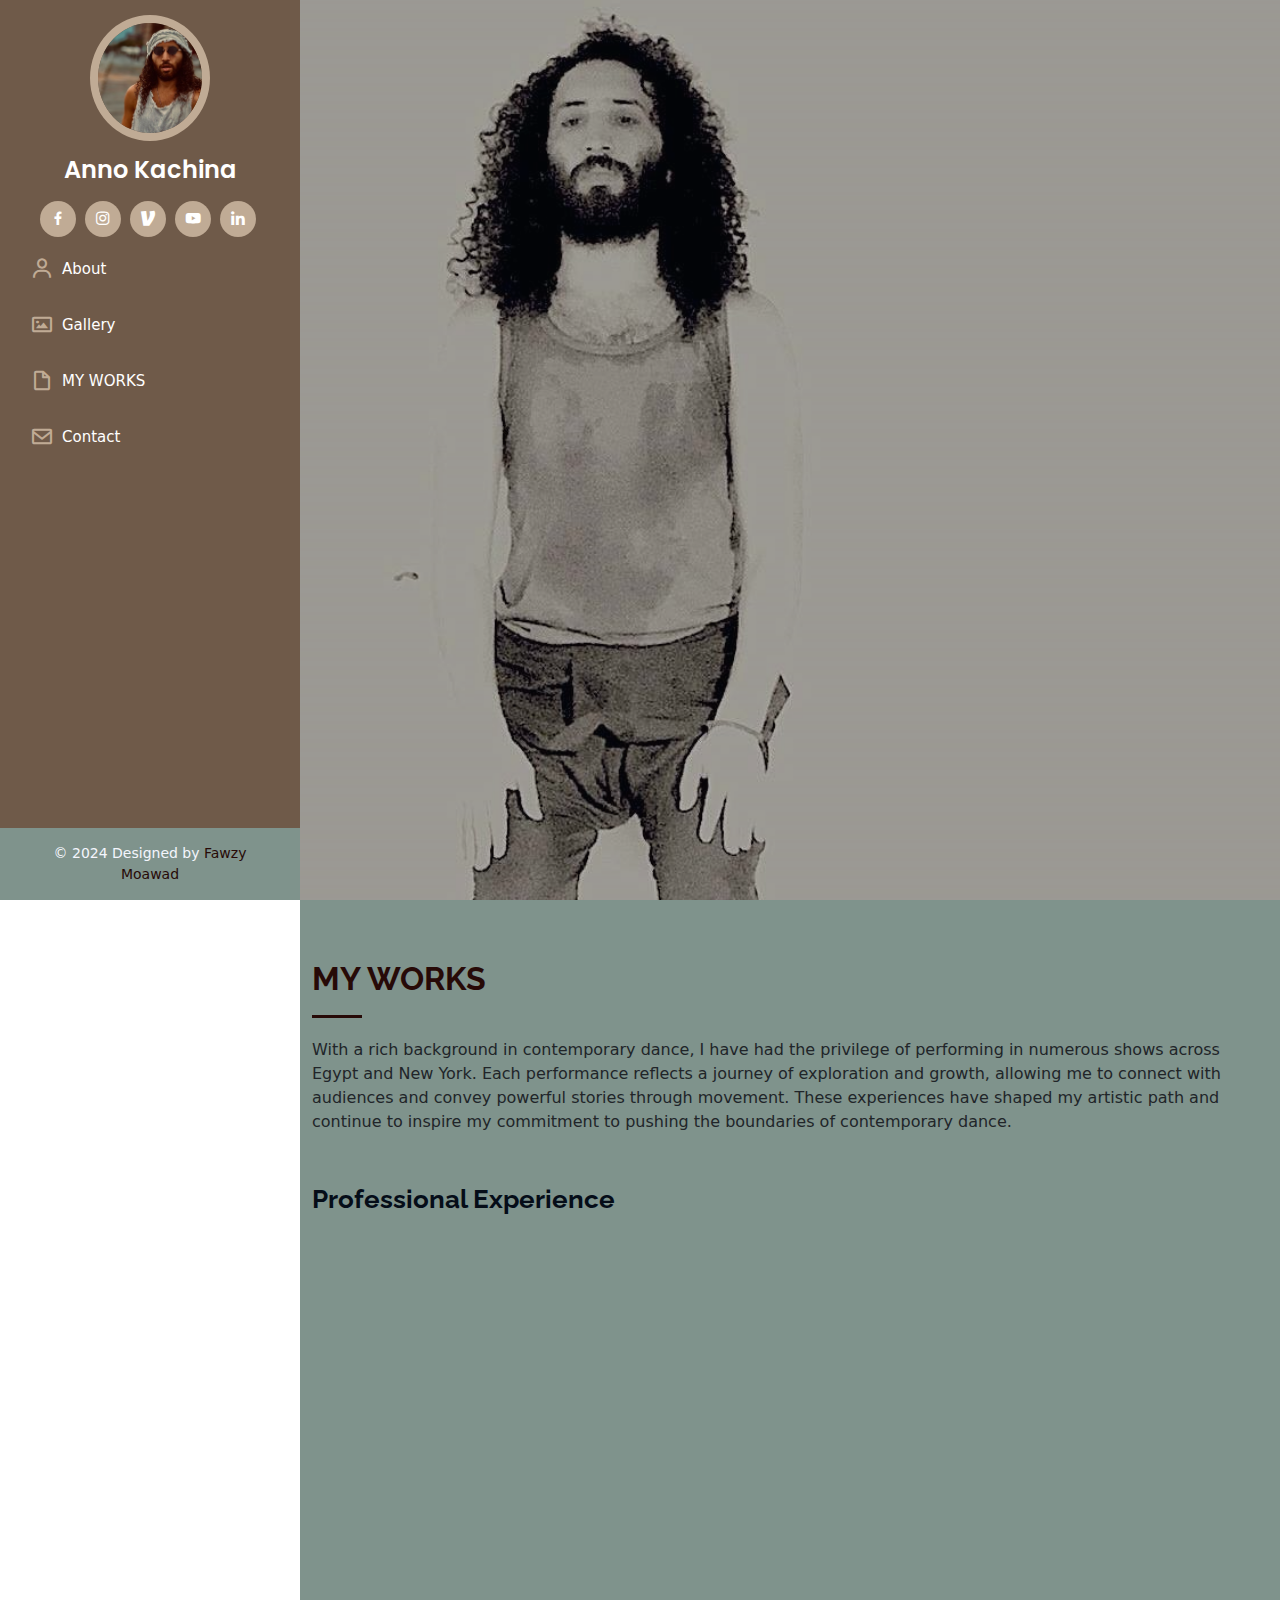
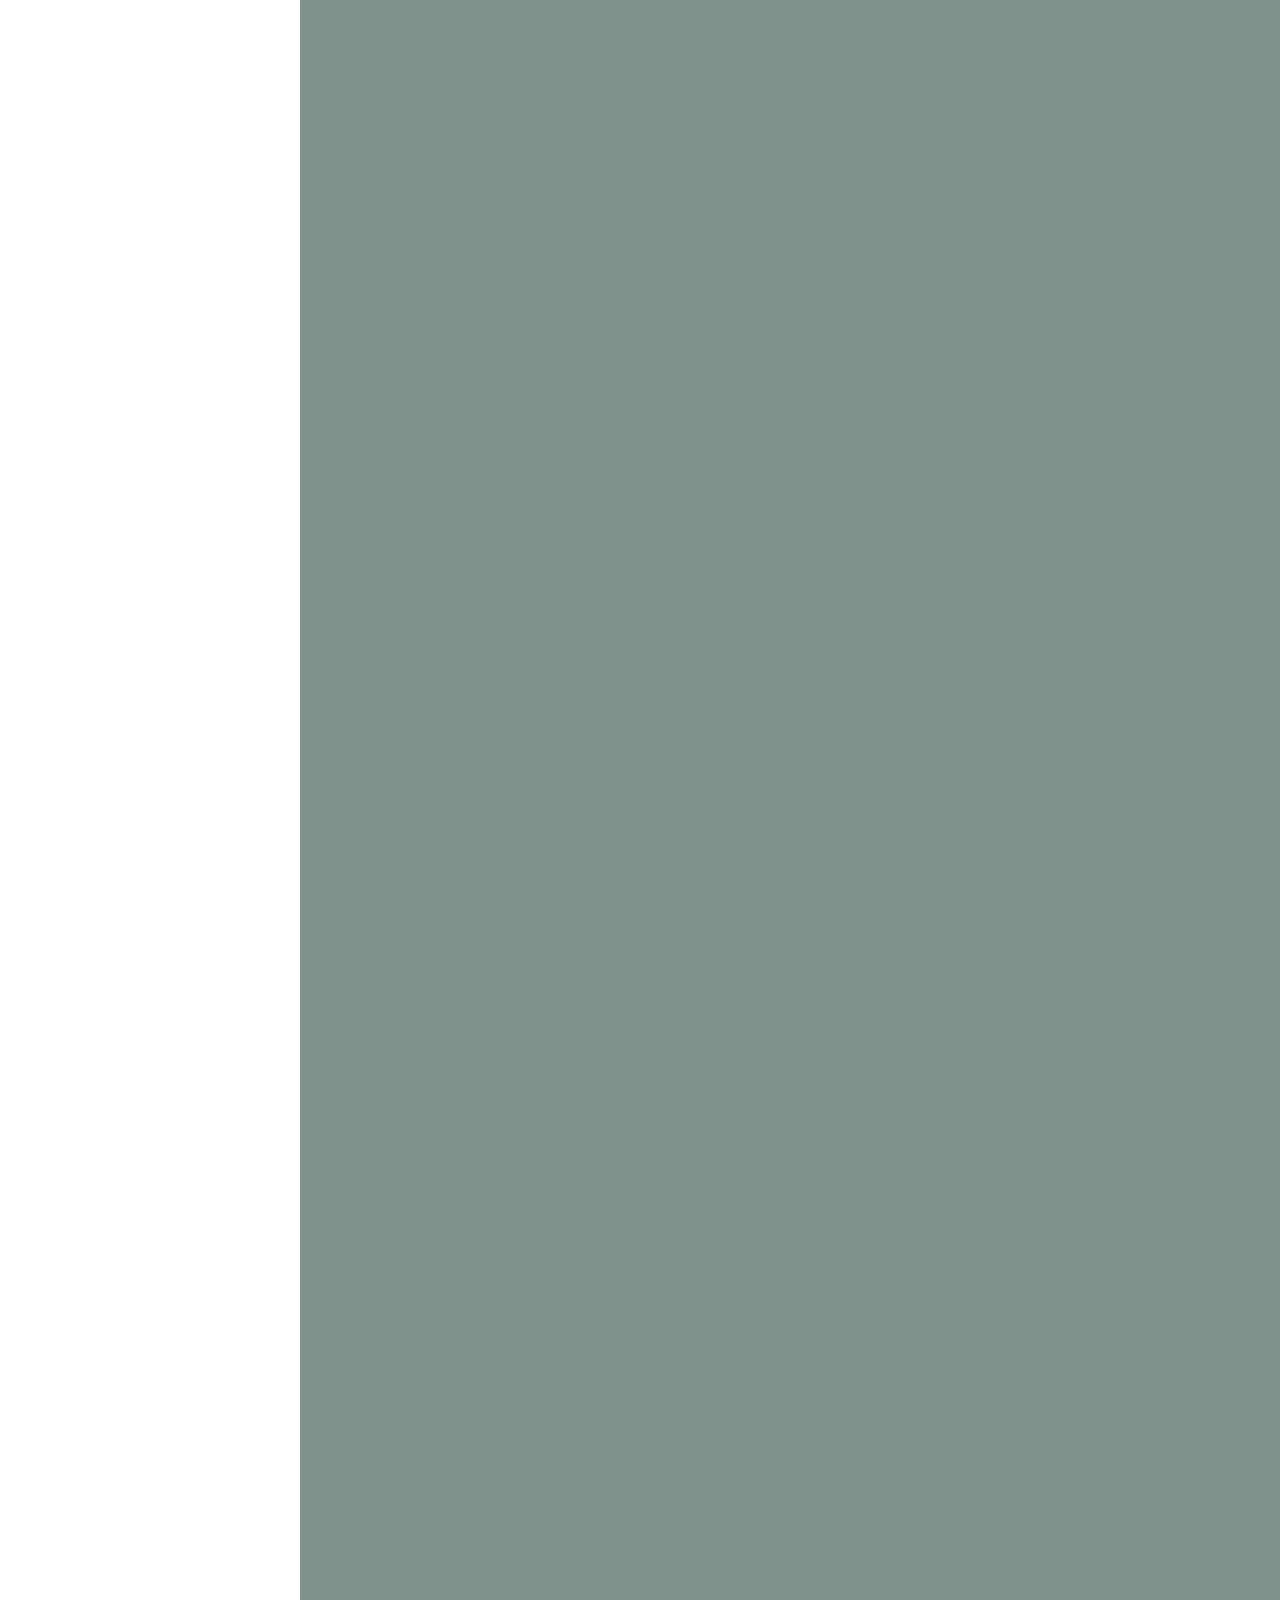
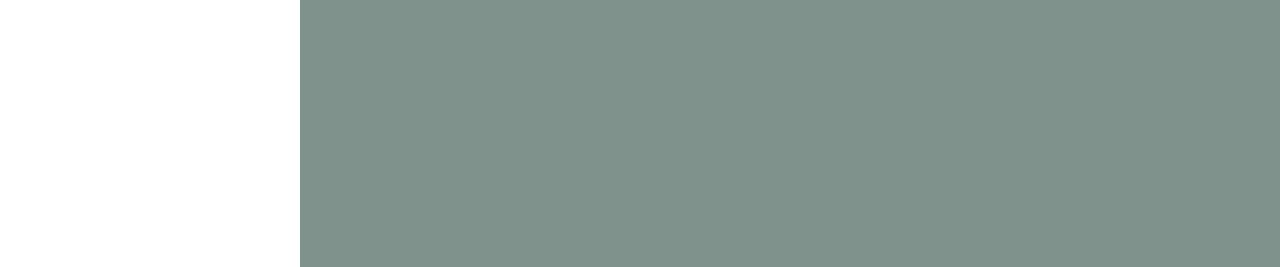
<file: myWorks.html>
<!DOCTYPE html>
<html lang="en">

  <head>
    <meta charset="utf-8">
    <meta content="width=device-width, initial-scale=1.0" name="viewport">

    <title>Anno Kachina</title>
    <meta content="" name="description">
    <meta content="" name="keywords">

                          <!-- Google Fonts -->

    <link href="https://fonts.googleapis.com/css?family=Open+Sans:300,300i,400,400i,600,600i,700,700i|Raleway:300,300i,400,400i,500,500i,600,600i,700,700i|Poppins:300,300i,400,400i,500,500i,600,600i,700,700i" rel="stylesheet">

                          <!-- CSS Files -->

    <link href="./css/style.css" rel="stylesheet">
    <link href="./other/aos/aos.css" rel="stylesheet">
    <link href="./other/bootstrap/css/bootstrap.min.css" rel="stylesheet">
    <link href="./other/bootstrap-icons/bootstrap-icons.css" rel="stylesheet">
    <link href="./other/boxicons/css/boxicons.min.css" rel="stylesheet">
    <link href="./other/glightbox/css/glightbox.min.css" rel="stylesheet">
    <link href="./other/swiper/swiper-bundle.min.css" rel="stylesheet">

  </head>

  <body>

                          <!-- ======= Mobile nav toggle button ======= -->

    <i class="bi bi-list mobile-nav-toggle d-xl-none"></i>

                          <!-- ======= Header ======= -->

    <header id="header">
      <div class="d-flex flex-column">

        <div class="profile">
          <img src="./img/profile.png" alt="" class="img-fluid rounded-circle">
          <h1 class="text-light"><a href="index.html">Anno Kachina</a></h1>
          <div class="social-links mt-3 text-center">
            <a href="https://www.facebook.com/anoo.reagge" class="facebook"><i class="bx bxl-facebook"></i></a>
            <a href="https://www.instagram.com/annokachina/" class="instagram"><i class="bx bxl-instagram"></i></a>
            <a href="https://vimeo.com/user102057336" class="venmo"><i class="bx bxl-venmo"></i></a>
            <a href="https://www.youtube.com/channel/UCd3Gvrb2LRabnRyps-F_W4g" class="youtube"><i class="bx bxl-youtube"></i></a>
            <a href="https://www.linkedin.com/in/anno-kachina-0742b8161/" class="linkedin"><i class="bx bxl-linkedin"></i></a>
          </div>
        </div>

        <nav id="navbar" class="nav-menu navbar">
          <ul>
            <li><a href="index.html#about" class="nav-link scrollto"><i class="bx bx-user"></i> <span>About</span></a></li>
            <li><a href="index.html#gallery" class="nav-link scrollto"><i class='bx bx-image'></i><span>Gallery</span></a></li>
            <li><a href="#resume" class="nav-link scrollto"><i class="bx bx-file-blank"></i> <span>MY WORKS</span></a></li>
            <li><a href="index.html#contact" class="nav-link scrollto"><i class="bx bx-envelope"></i> <span>Contact</span></a></li>
          </ul>
        </nav>

                          <!-- .nav-menu -->
      </div>
    </header>

                          <!-- /Header -->

                          <!-- ======= Hero Section ======= -->

    <section id="hero" class="d-flex flex-column justify-content-center align-items-center">
      <!-- 

      <div class="hero-container" data-aos="fade-in">
        <h1>Anno Kachina</h1>
        <p>I'm <span class="typed" data-typed-items="Designer, Developer, Freelancer, Photographer"></span></p>
      </div>

       -->
    </section>

                          <!-- /Hero -->

    <main id="main">

                      <!-- ======= Resume Section ======= -->

      <section id="resume" class="resume">
        <div class="container">

          <div class="section-title">
            <h2>MY WORKS</h2>
            <p>With a rich background in contemporary dance, I have had the privilege of performing in numerous shows across Egypt and New York. Each performance reflects a journey of exploration and growth, allowing me to connect with audiences and convey powerful stories through movement. These experiences have shaped my artistic path and continue to inspire my commitment to pushing the boundaries of contemporary dance.</p>
          </div>

          <div class="row">

            <h3 class="resume-title">Professional Experience</h3>

            <div class="col-lg-6" data-aos="fade-up">

              <div class="resume-item">
                <a href="https://www.instagram.com/p/DBKY9TEMwVP/" target="_blank">
                  <h4>The Garden</h4>
                  <h5>contemporary dancer</h5>
                  <h5>2024</h5>
                  <p><em>New York, USA</em></p>
                </a>
                <p>
                  The Garden, choreographed by Petra Zanki, is a thought-provoking dance performance that merges activism and art. Through the integration of dance, music, and audience participation, the performance explores the kind of communities we aspire to build in a post-pandemic world.
                  The performance is sponsored, in part, by the Greater New York Arts Development Fund of the New York City Department of Cultural Affairs, administered by Brooklyn Arts Council (BAC). <br>
                  Contributors:
                  Brooklyn Arts Council
                  New York City Department of Cultural Affairs
                </p>
              </div>

              <div class="resume-item">
                <h4>Thinking of knowing</h4>
                <h5>contemporary dancer</h5>
                <h5>2018</h5>
                <p><em>New York, USA</em></p>
                <p>World premiere Battery Dance festival commission 
                  choreography/performance by Anno Kachina, Christopher Nunez, 
                  Huessein Smko.<br>
                  Three passionate dancers/choreographers who came to the Unites States 
                  pursing freedom of expression. We as artists turn the adversities of our 
                  personal experiences into choreographic work that seeks to generate 
                  awareness for the voices that continued to live in silence and oppression 
                  in many countries around the world.
                </p>
              </div>

              <div class="resume-item">
                <h4>We Grow Into- The Marshes</h4>
                <h5>contemporary dancer</h5>
                <h5>2018</h5>
                <p><em> New York, USA </em></p>
                <p>
                  self-choreographed for the event at the Mis Fit Hives.
                </p>
              </div>

              <div class="resume-item">
                <a href="https://www.youtube.com/watch?v=HV-A1dvMN_g" target="_blank">
                  <h4>Scratches on the city walls</h4>
                  <h5>contemporary dancer</h5>
                  <h5>2011</h5>
                  <p><em>Cairo, Egypt</em></p>
                </a>
                <p>
                  The 2011 Egyptian revolution had a profound impact on me and many 
                  others around m e, in a way that cannot be shaken off even if we 
                  tried. Graffiti, just like many aspects around the revolution, exploded 
                  and spread, colors blossoming around the city with each day of those 
                  revolution years; then dwindled down, then got painted over leaving us 
                  with these polluted soul-less grey walls again as the come back of the 
                  authoritarian regime gained its strength, brushing aside all those events 
                  that changed our lives, as if they never happened.
                </p>
              </div>

              <div class="resume-item">
                <a href="https://www.youtube.com/watch?v=eSDqho5HtnM" target="_blank">
                  <h4>Invisible Boundaries </h4>
                  <h5>contemporary dancer</h5>
                  <h5>0000</h5>
                  <p><em>Cairo, Egypt</em></p>
                </a>
                <p>
                  This performance does not only address geographical boundaries. This 
                  performance addresses those boundaries we create ourselves 
                  unintentionally; those boundaries we frame our lives with, we frame our 
                  jokes, our talks, our thoughts. Those boundaries inhibit our values and 
                  daily routines. 
                  Society also set its own boundaries upon our humanity, they breathe 
                  through custom and traditions till it reaches our house-rules. Authorities 
                  have their share of regulating impositions with their authoritarian laws.
                  This performance portrays how each one of us undergo the same human 
                  experience with different scenarios and contexts. We try to uproot those 
                  boundaries, we confront others, struggle together. Yet we live and die in 
                  this vicious circle.
                </p>
              </div>

              <div class="resume-item">
                <a href="https://www.youtube.com/watch?v=1OgnXZuhAeE" target="_blank">
                  <h4>Don’t Make Me Hit You</h4>
                  <h5>contemporary dancer</h5>
                  <h5>0000</h5>
                  <p><em>Cairo, Egypt</em></p>
                </a>
                <p>
                  We grow up studying: Subject+Verb+Object. We were asked to make 
                  sure we know how to deconstruct sentence structures. It became an 
                  innate skill to piece any sentence we encounter, however, we never 
                  speculated our actions the same way; when we are the actors, how we 
                  can be the acting, and sometimes even acted upon. We are the three, 
                  happening at random times. 
                </p>
              </div>
              
            </div>

            <div class="col-lg-6" data-aos="fade-up" data-aos-delay="100">

              <div class="resume-item">
                <h4>Submission and Prophecy </h4>
                <h5>contemporary dancer</h5>
                <h5>0000</h5>
                <p><em>Cairo, Egypt</em></p>
                <p>
                  In our young years, we have been taught to submit. We have submitted 
                  to our parents unconditionally. We have submitted to educational 
                  systems and the likes. Personally, I never fathomed submitting to the 
                  Wrong.
                  Prophecy, it is commonly known as “planning”, we tailor our days with 
                  “I will..”, “In an hour, I will..”. This performance is about how we 
                  submit and foresee
                </p>
              </div>

              <div class="resume-item">
                <a href="https://www.youtube.com/watch?app=desktop&v=vufxgoPflT8" target="_blank">
                  <h4>The Gate</h4>
                  <h5>contemporary dancer</h5>
                  <h5>0000</h5>
                  <p><em>Cairo, Egypt</em></p>
                </a>
                <p>
                  In an oppressive patriarchal society, men can suffer from going against 
                  their personal thoughts and intentions to go along with societal norms. 
                </p>
              </div>

              <div class="resume-item">
                <a href="https://www.youtube.com/watch?v=OVQx1Gl5cvs&t=250s" target="_blank">
                  <h4>Smoke Room</h4>
                  <h5>contemporary dancer</h5>
                  <h5>0000</h5>
                  <p><em>Cairo, Egypt</em></p>
                </a>
                <p>
                  This performance paints suicide and the moments before it is committed. 
                  It takes a look at this experience’s contradictions, you are strong the 
                  moment you make the decision, yet you are weak for escaping reality. 
                  This performance takes place in the main character’s bedroom, which 
                  accommodates his every little detail; the messiness, the memories. 
                  I attempted suicide once and I failed. Mounir, my friend who stopped me 
                  was the one who choreographed this performance, and set it up together
                </p>
              </div>

              <div class="resume-item">
                <a href="https://www.youtube.com/watch?v=OzB8i7MWd78" target="_blank">
                  <h4>GEB</h4>
                  <h5>contemporary dancer</h5>
                  <h5>0000</h5>
                  <p><em>Cairo, Egypt</em></p>
                </a>
                <p>
                  In ancient Egypt, GEB is the god of the Earth. This performance we 
                  ponder upon women and their marginalization. We dance for women 
                  with limited access to culture, art, society and politics. We attempted 
                  through this performance to show how women were celebrated in the 
                  past, and why the should continue to be celebrated; because they are in 
                  essence they are the reason we are here. We come to this world and the 
                  first thing we do is careless about them. We aim at controlling them, not 
                  coexisting.
                </p>
              </div>

              <div class="resume-item">
                <a href="https://www.youtube.com/watch?v=D8l_hZG8EDU" target="_blank">
                  <h4>Gaze</h4>
                  <h5>contemporary dancer</h5>
                  <h5>0000</h5>
                  <p><em>Cairo, Egypt</em></p>
                </a>
                <p>
                  This street-performance choreographed by Stopgap. Bringing together a 
                  diverse group putting the daily lives of marginalized groups, mentally 
                  challenged and people with disabilities at the heart of our performance, 
                  in an invitation to perceive and interact with marginalized people beyond 
                  limiting standardized ableism. There is a number of sequences 
                  demonstrating romance, friendship and passion with no regard to 
                  physical capabilities. This performance is my latest and it comes as one 
                  of my favorite for its consensual invitation for coexistence and tolerance.
                </p>
              </div>

            </div>
          </div>

        </div>
      </section>
    
                      <!-- /Resume Section -->
                      
                      

      

    </main>

                      <!-- /Main -->

                      <!-- ======= Footer ======= -->

    <footer id="footer">
      <div class="container">
        <div class="copyright">
          &copy; 2024 Designed by <a href="https://fawzymoawad.com/" target="_blank">Fawzy Moawad</a>
        </div>
      </div>
    </footer>

                          <!-- /Footer -->

    <a href="#" class="back-to-top d-flex align-items-center justify-content-center"><i class="bi bi-arrow-up-short"></i></a>

                          <!-- other JS Files -->

    <script src="./other/purecounter/purecounter_vanilla.js"></script>
    <script src="./other/aos/aos.js"></script>
    <script src="./other/bootstrap/js/bootstrap.bundle.min.js"></script>
    <script src="./other/glightbox/js/glightbox.min.js"></script>
    <script src="./other/isotope-layout/isotope.pkgd.min.js"></script>
    <script src="./other/swiper/swiper-bundle.min.js"></script>
    <script src="./other/typed.js/typed.umd.js"></script>
    <script src="./other/waypoints/noframework.waypoints.js"></script>
    <script src="./other/php-email-form/validate.js"></script>

                          <!-- JS File -->

    <script src="./js/main.js"></script>

  </body>

</html>
</file>
<file: css/style.css>
/*--------------------------------------------------------------
# General
--------------------------------------------------------------*/
body {
  font-family: "Open Sans", sans-serif;
  color: #272829;
}

a {
  color: #272829;
  text-decoration: none;
}

a:hover {
  color: #272829;
  text-decoration: none;
}

h1,
h2,
h3,
h4,
h5,
h6 {
  font-family: "Raleway", sans-serif;
}


/*
  SOcial Links
*/
#social-other {
  background-color: #7F938C;
}
.social-other ul {
  list-style: none;
  padding: 0;
  margin: 0;
}

.social-other ul li {
  display: inline-block;
  margin-right: 2px; /* Adjust as needed */
}

.social-other ul li:last-child {
  margin-right: 0;
}

.social-other ul li a {
  font-size: 18px;
  display: inline-block;
  background: #C0AB95;
  color: #fff;
  line-height: 40px; /* Center vertically */
  padding: 0; /* Remove padding */
  border-radius: 50%;
  text-align: center;
  width: 40px;
  height: 40px;
  transition: 0.3s;
}

.social-other ul li a i {
  line-height: 40px; /* Center vertically */
}

.social-other ul li a:hover {
  background: #6F5A49;
  color: #fff;
  text-decoration: none;
}

/*---------------------------------
  video section
---------------------------------*/
.video {
  position: relative;
  width: 100%; /* Full viewport width */
  height: 300px; /* Set your desired height */
  overflow: hidden; /* Hide the overflow to cut off edges */
}

.video video {
  width: 100%; /* Make sure it covers the full width */
  height: 100%; /* Make the height fill the container */
  object-fit:cover ; /* Ensure the entire video content is shown */
  object-position: center; /* Center the video */
}






.svg-img {
  object-fit: cover;
  justify-content: center;
}

/*--------------------------------------------------------------
# Back to top button
--------------------------------------------------------------*/
.back-to-top {
  position: fixed;
  visibility: hidden;
  opacity: 0;
  right: 15px;
  bottom: 15px;
  z-index: 996;
  background: #270A07;
  width: 40px;
  height: 40px;
  border-radius: 50px;
  transition: all 0.4s;
}

.back-to-top i {
  font-size: 28px;
  color: #7F938C;
  line-height: 0;
}

.back-to-top i:hover {
  color: #270A07;
}

.back-to-top:hover {
  background: #C0AB95;
  color: #270A07;
}

.back-to-top.active {
  visibility: visible;
  opacity: 1;
}

/*--------------------------------------------------------------
# Header
--------------------------------------------------------------*/
#header {
  position: fixed;
  top: 0;
  left: 0;
  bottom: 0;
  width: 300px;
  transition: all ease-in-out 0.5s;
  z-index: 9997;
  transition: all 0.5s;
  padding: 0 15px;
  background: #6F5A49;
  overflow-y: auto;
}

#header .profile img {
  margin: 15px auto;
  display: block;
  width: 120px;
  border: 8px solid #C0AB95;
}

#header .profile h1 {
  font-size: 24px;
  margin: 0;
  padding: 0;
  font-weight: 600;
  -moz-text-align-last: center;
  text-align-last: center;
  font-family: "Poppins", sans-serif;
}

#header .profile h1 a,
#header .profile h1 a:hover {
  color: #fff;
  text-decoration: none;
}

#header .profile .social-links a {
  font-size: 18px;
  display: inline-block;
  background: #C0AB95;
  color: #fff;
  line-height: 1;
  padding: 8px 0;
  margin-right: 4px;
  border-radius: 50%;
  text-align: center;
  width: 36px;
  height: 36px;
  transition: 0.3s;
}

#header .profile .social-links a:hover {
  background: #7F938C;
  color: #fff;
  text-decoration: none;
}

#main {
  margin-left: 300px;
}

.container,
.container-fluid {
  padding-left: 30px;
  padding-right: 30px;
}

@media (max-width: 1199px) {
  #header {
    left: -300px;
  }

  #main {
    margin-left: 0;
  }

  .container,
  .container-fluid {
    padding-left: 12px;
    padding-right: 12px;
  }
}

/*--------------------------------------------------------------
# Navigation Menu
--------------------------------------------------------------*/
/* Desktop Navigation */
.nav-menu {
  padding: 30px 0 0 0;
}

.nav-menu * {
  margin: 0;
  padding: 0;
  list-style: none;
}

.nav-menu>ul>li {
  position: relative;
  white-space: nowrap;
}

.nav-menu a,
.nav-menu a:focus {
  display: flex;
  align-items: center;
  color: #fff;
  padding: 12px 15px;
  margin-bottom: 8px;
  transition: 0.3s;
  font-size: 15px;
}

.nav-menu a i,
.nav-menu a:focus i {
  font-size: 24px;
  padding-right: 8px;
  color: #C0AB95;
}

.nav-menu a:hover,
.nav-menu .active,
.nav-menu .active:focus,
.nav-menu li:hover>a {
  text-decoration: none;
  color: #270A07;
}

.nav-menu a:hover i,
.nav-menu .active i,
.nav-menu .active:focus i,
.nav-menu li:hover>a i {
  color: #7F938C;
}

/* Mobile Navigation */
.mobile-nav-toggle {
  position: fixed;
  right: 15px;
  top: 15px;
  z-index: 9998;
  border: 0;
  font-size: 24px;
  transition: all 0.4s;
  outline: none !important;
  background-color: #270A07;
  color: #7F938C;
  width: 40px;
  height: 40px;
  display: inline-flex;
  align-items: center;
  justify-content: center;
  line-height: 0;
  border-radius: 50px;
  cursor: pointer;
}

.mobile-nav-active {
  overflow: hidden;
}

.mobile-nav-active #header {
  left: 0;
}

/*--------------------------------------------------------------
# Hero Section
--------------------------------------------------------------*/
#hero {
  width: 100%;
  height: 100vh;
  background: url("../img/hero-bg.png") top center;
  background-size: cover;
}

#hero:before {
  content: "";
  background: rgba(5, 13, 24, 0.3);
  position: absolute;
  bottom: 0;
  top: 0;
  left: 0;
  right: 0;
  z-index: 1;
}

#hero .hero-container {
  position: relative;
  z-index: 2;
  min-width: 300px;
}

#hero h1 {
  margin: 0 0 10px 0;
  font-size: 64px;
  font-weight: 700;
  line-height: 56px;
  color: #fff;
}

#hero p {
  color: #fff;
  margin-bottom: 50px;
  font-size: 26px;
  font-family: "Poppins", sans-serif;
}

#hero p span {
  color: #fff;
  padding-bottom: 4px;
  letter-spacing: 1px;
  border-bottom: 3px solid #149ddd;
}

@media (min-width: 1024px) {
  #hero {
    background-attachment: fixed;
  }
}

@media (max-width: 768px) {
  #hero h1 {
    font-size: 28px;
    line-height: 36px;
  }

  #hero h2 {
    font-size: 18px;
    line-height: 24px;
    margin-bottom: 30px;
  }
}

/*--------------------------------------------------------------
# Sections General
--------------------------------------------------------------*/
section {
  padding: 60px 0;
  overflow: hidden;
}

.section-title {
  padding-bottom: 30px;
}

.section-title h2 {
  font-size: 32px;
  font-weight: bold;
  margin-bottom: 20px;
  padding-bottom: 20px;
  position: relative;
  color: #270A07;
}

.section-title h2::after {
  content: "";
  position: absolute;
  display: block;
  width: 50px;
  height: 3px;
  background: #270A07;
  bottom: 0;
  left: 0;
}

.section-title p {
  margin-bottom: 0;
}

/*--------------------------------------------------------------
# About
--------------------------------------------------------------*/
.about {
  background-color: #6F5A49;
}

.about .section-title p {
  color: #fff;
}

.about p {
  color: #fff;
}

.about p a {
  color: #7F938C;
  text-decoration: none;
}

.about p a:hover {
  color: #A9A595;
  text-decoration: none;
}

.about img {
  height: 400px;
}
.about .content ul {
  list-style: none;
  padding: 0;
}

.about .content ul li {
  margin-bottom: 20px;
  display: flex;
  align-items: center;
}

.about .content ul li a {
  text-decoration: none;
  color: inherit; 
}

.about .content ul li a:hover {
  text-decoration: none;
  color: #7F938C; 
}


.about .content ul strong {
  margin-right: 10px;
  color: #270A07;
}

.about .content ul span {
  color: #fff;
}

.about .content ul i {
  font-size: 16px;
  margin-right: 5px;
  color: #7F938C;
  line-height: 0;
}

.about .content p:last-child {
  margin-bottom: 0;
}

.about .resume-button {
  background-color: #7F938C;
  color: #270A07;
}

.about .resume-button:hover {
  background-color: #A9A595;
  color: #270A07;
}

/*--------------------------------------------------------------
#Gallery Images
--------------------------------------------------------------*/
.gallery {
  background-color: #7F938C;
}

.gallery .section-title p {
  color: #272829;
}

.gallery .gallery-item {
  margin-bottom: 30px;
}

.gallery #gallery-flters {
  padding: 0;
  margin: 0 auto 20px auto;
  list-style: none;
  text-align: center;
}

.gallery .gallery-wrap {
  transition: 0.3s;
  position: relative;
  overflow: hidden;
  z-index: 1;
  background: rgba(42, 42, 42, 0.7);
}

.gallery .gallery-wrap::before {
  content: "";
  background: rgba(42, 42, 42, 0.7);
  position: absolute;
  left: 0;
  right: 0;
  top: 0;
  bottom: 0;
  transition: all ease-in-out 0.3s;
  z-index: 2;
  opacity: 0;
}

.gallery .gallery-wrap img {
  transition: all ease-in-out 0.3s;
  height: 200px;
  width: 100%;
}

.gallery .gallery-wrap .gallery-info {
  opacity: 0;
  position: absolute;
  top: 0;
  left: 0;
  right: 0;
  bottom: 0;
  z-index: 3;
  transition: all ease-in-out 0.3s;
  display: flex;
  flex-direction: column;
  justify-content: flex-end;
  align-items: flex-start;
  padding: 20px;
}

.gallery .gallery-wrap .gallery-info h4 {
  font-size: 20px;
  color: #fff;
  font-weight: 600;
}

.gallery .gallery-wrap .gallery-info p {
  color: rgba(255, 255, 255, 0.7);
  font-size: 14px;
  text-transform: uppercase;
  padding: 0;
  margin: 0;
  font-style: italic;
}

.gallery .gallery-wrap .gallery-links {
  text-align: center;
  z-index: 4;
}

.gallery .gallery-wrap .gallery-links a {
  color: #fff;
  margin: 0 5px 0 0;
  font-size: 28px;
  display: inline-block;
  transition: 0.3s;
}

.gallery .gallery-wrap .gallery-links a:hover {
  color: #8ed851;
}

.gallery .gallery-wrap:hover::before {
  opacity: 1;
}

.gallery .gallery-wrap:hover img {
  transform: scale(1.2);
}

.gallery .gallery-wrap:hover .gallery-info {
  opacity: 1;
}



/*--------------------------------------------------------------
# Resume
--------------------------------------------------------------*/
.resume {
  background-color: #7F938C;
}
.resume .resume-title {
  font-size: 26px;
  font-weight: 700;
  margin-top: 20px;
  margin-bottom: 20px;
  color: #050d18;
}

/* Remove text decoration from links wrapping .resume-item */
.resume .resume-item a {
  color: #272829;
  text-decoration: none;
}

.resume .resume-item a:hover {
  color: #fff;
  text-decoration: none;
}

.resume .resume-item {
  padding: 0 0 20px 20px;
  margin-top: -2px;
  border-left: 2px solid #270A07;
  position: relative;
}

.resume .resume-item h4 {
  line-height: 18px;
  font-size: 18px;
  font-weight: 600;
  text-transform: uppercase;
  font-family: "Poppins", sans-serif;
  margin-bottom: 10px;
}

.resume .resume-item h5 {
  font-size: 16px;
  background: #A9A595;
  padding: 5px 15px;
  display: inline-block;
  font-weight: 600;
  margin-bottom: 10px;
}

.resume .resume-item ul {
  padding-left: 20px;
}

.resume .resume-item ul li {
  padding-bottom: 10px;
}

.resume .resume-item:last-child {
  padding-bottom: 0;
}

.resume .resume-item::before {
  content: "";
  position: absolute;
  width: 16px;
  height: 16px;
  border-radius: 50px;
  left: -9px;
  top: 0;
  background: #fff;
  border: 2px solid #270A07;
}


/*--------------------------------------------------------------
# Contact
--------------------------------------------------------------*/
.contact {
  padding-bottom: 130px;
  background-color: #6F5A49;
}

.contact .info {
  padding: 30px;
  background: #fff;
  width: 100%;
  box-shadow: 0 0 24px 0 rgba(0, 0, 0, 0.12);
}

.contact .info i {
  font-size: 20px;
  color: #149ddd;
  float: left;
  width: 44px;
  height: 44px;
  background: #dff3fc;
  display: flex;
  justify-content: center;
  align-items: center;
  border-radius: 50px;
  transition: all 0.3s ease-in-out;
}

.contact .info h4 {
  padding: 0 0 0 60px;
  font-size: 22px;
  font-weight: 600;
  margin-bottom: 5px;
  color: #050d18;
}

.contact .section-title p {
  color: #fff;
}

.contact .info .email p {
  padding-top: 5px;
}

.contact .info .social-links {
  padding-left: 60px;
}

.contact .info .social-links a {
  font-size: 18px;
  display: inline-block;
  background: #333;
  color: #fff;
  line-height: 1;
  padding: 8px 0;
  border-radius: 50%;
  text-align: center;
  width: 36px;
  height: 36px;
  transition: 0.3s;
  margin-right: 10px;
}

.contact .info .social-links a:hover {
  background: #149ddd;
  color: #fff;
}

.contact .info .email:hover i,
.contact .info .address:hover i,
.contact .info .phone:hover i {
  background: #149ddd;
  color: #fff;
}

.contact .php-email-form {
  width: 100%;
  padding: 30px;
  background: #A9A595;
  box-shadow: 0 0 24px 0 rgba(0, 0, 0, 0.12);
}

.contact .php-email-form .form-group {
  padding-bottom: 8px;
}

.contact .php-email-form .validate {
  display: none;
  color: red;
  margin: 0 0 15px 0;
  font-weight: 400;
  font-size: 13px;
}

.contact .php-email-form .error-message {
  display: none;
  color: #fff;
  background: #ed3c0d;
  text-align: left;
  padding: 15px;
  font-weight: 600;
}

.contact .php-email-form .error-message br+br {
  margin-top: 25px;
}

.contact .php-email-form .sent-message {
  display: none;
  color: #fff;
  background: #18d26e;
  text-align: center;
  padding: 15px;
  font-weight: 600;
}

.contact .php-email-form .loading {
  display: none;
  background: #fff;
  text-align: center;
  padding: 15px;
}

.contact .php-email-form .loading:before {
  content: "";
  display: inline-block;
  border-radius: 50%;
  width: 24px;
  height: 24px;
  margin: 0 10px -6px 0;
  border: 3px solid #18d26e;
  border-top-color: #eee;
  animation: animate-loading 1s linear infinite;
}

.contact .php-email-form .form-group {
  margin-bottom: 15px;
}

.contact .php-email-form label {
  padding-bottom: 8px;
}

.contact .php-email-form input,
.contact .php-email-form textarea {
  border-radius: 0;
  box-shadow: none;
  font-size: 14px;
}

.contact .php-email-form input {
  height: 44px;
}

.contact .php-email-form textarea {
  padding: 10px 15px;
}

.contact .php-email-form button[type=submit] {
  background: #6F5A49;
  border: 0;
  padding: 10px 24px;
  color: #fff;
  transition: 0.4s;
  border-radius: 4px;
}

.contact .php-email-form button[type=submit]:hover {
  background: #7F938C;
}

@keyframes animate-loading {
  0% {
    transform: rotate(0deg);
  }

  100% {
    transform: rotate(360deg);
  }
}

/*--------------------------------------------------------------
# Breadcrumbs
--------------------------------------------------------------*/
.breadcrumbs {
  padding: 20px 0;
}

.breadcrumbs h2 {
  font-size: 26px;
  font-weight: 300;
}

.breadcrumbs ol {
  display: flex;
  flex-wrap: wrap;
  list-style: none;
  padding: 0;
  margin: 0;
  font-size: 15px;
}

.breadcrumbs ol li+li {
  padding-left: 10px;
}

.breadcrumbs ol li+li::before {
  display: inline-block;
  padding-right: 10px;
  color: #0e2442;
  content: "/";
}

@media (max-width: 768px) {
  .breadcrumbs .d-flex {
    display: block !important;
  }

  .breadcrumbs ol {
    display: block;
  }

  .breadcrumbs ol li {
    display: inline-block;
  }
}

/*--------------------------------------------------------------
# Footer
--------------------------------------------------------------*/
#footer {
  padding: 15px;
  color: #f4f6fd;
  font-size: 14px;
  position: fixed;
  left: 0;
  bottom: 0;
  width: 300px;
  z-index: 9999;
  background: #7F938C;
}

#footer .copyright {
  text-align: center;
}

#footer .copyright a {
  text-align: center;
  text-decoration:none;
  color:#270A07 ;
}

#footer .copyright a:hover {
  color:#C0AB95 ;
}

#footer .credits {
  padding-top: 5px;
  text-align: center;
  font-size: 13px;
  color: #eaebf0;
}

@media (max-width: 1199px) {
  #footer {
    position: static;
    width: auto;
    padding-right: 20px 15px;
  }
}
</file>
